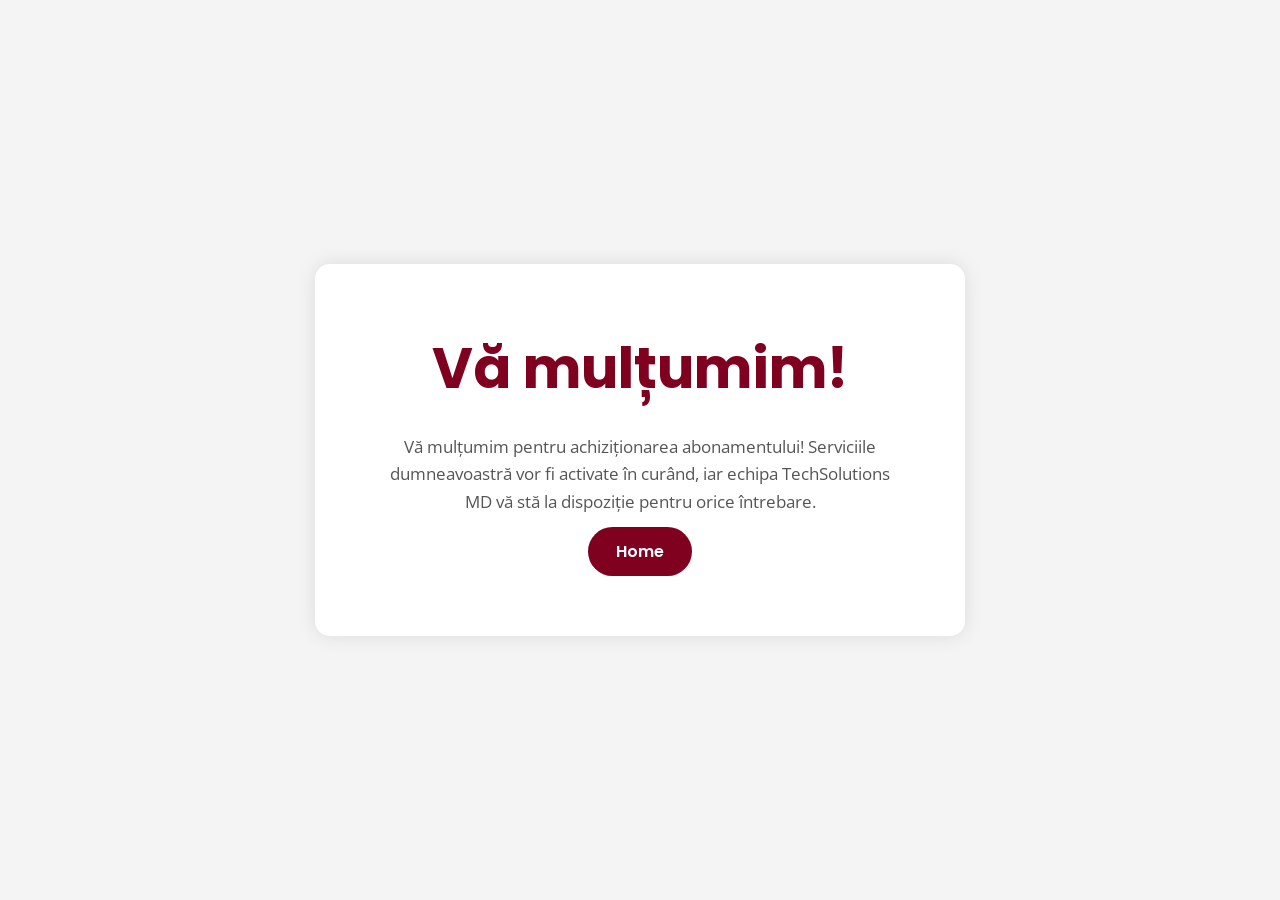
<file: pagini/abonament-success.html>
<!DOCTYPE html>
<html lang="ro">
<head>
    <meta charset="UTF-8">
    <meta name="viewport" content="width=device-width, initial-scale=1.0">

    <link rel="stylesheet" href="../css/style.css">
</head>

<body>

<section class="success-page">

    <div class="success-box">

        <h1>Vă mulțumim!</h1>

        <p>
            Vă mulțumim pentru achiziționarea abonamentului! 
            Serviciile dumneavoastră vor fi activate în curând, iar echipa TechSolutions MD vă stă la dispoziție pentru orice întrebare.
        </p>

        <a href="../index.html" class="btn">
            Home
        </a>

    </div>

</section>

</body>
</html>
</file>
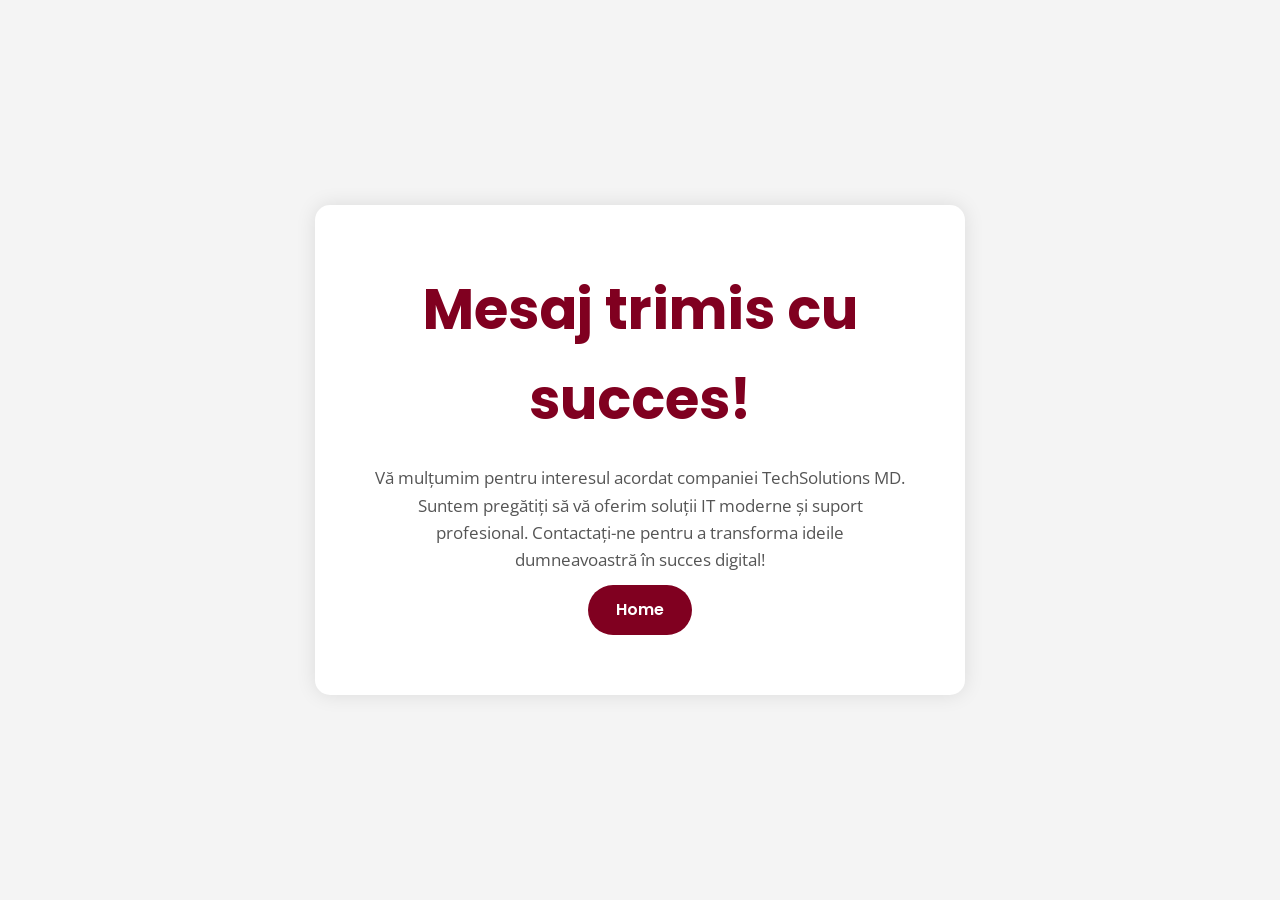
<file: pagini/contact-success.html>
<!DOCTYPE html>
<html lang="ro">
<head>
    <meta charset="UTF-8">
    <meta name="viewport" content="width=device-width, initial-scale=1.0">

    <link rel="stylesheet" href="../css/style.css">
</head>

<body>

<section class="success-page">

    <div class="success-box">

        <h1>Mesaj trimis cu succes!</h1>

        <p>
            Vă mulțumim pentru interesul acordat companiei TechSolutions MD. 
            Suntem pregătiți să vă oferim soluții IT moderne și suport profesional. 
            Contactați-ne pentru a transforma ideile dumneavoastră în succes digital!
        </p>

        <a href="../index.html" class="btn">
            Home
        </a>

    </div>

</section>

</body>
</html>
</file>
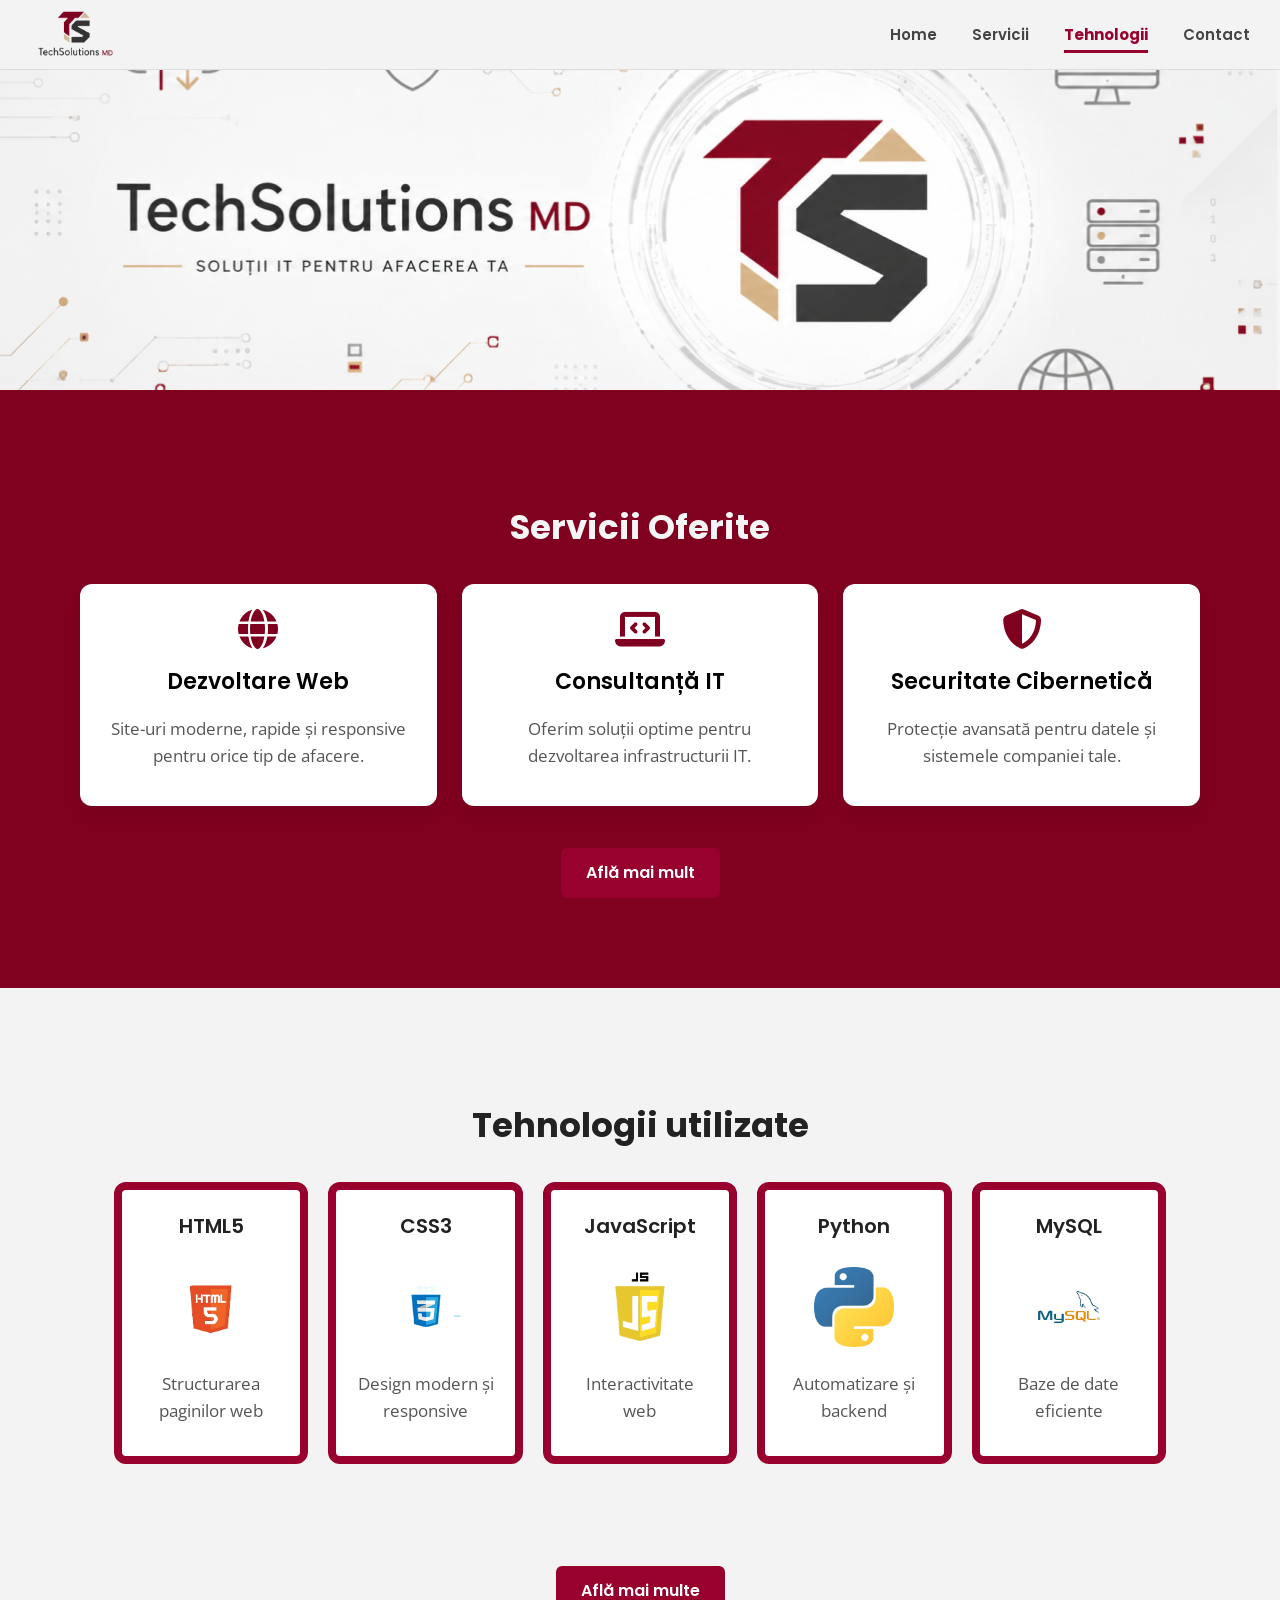
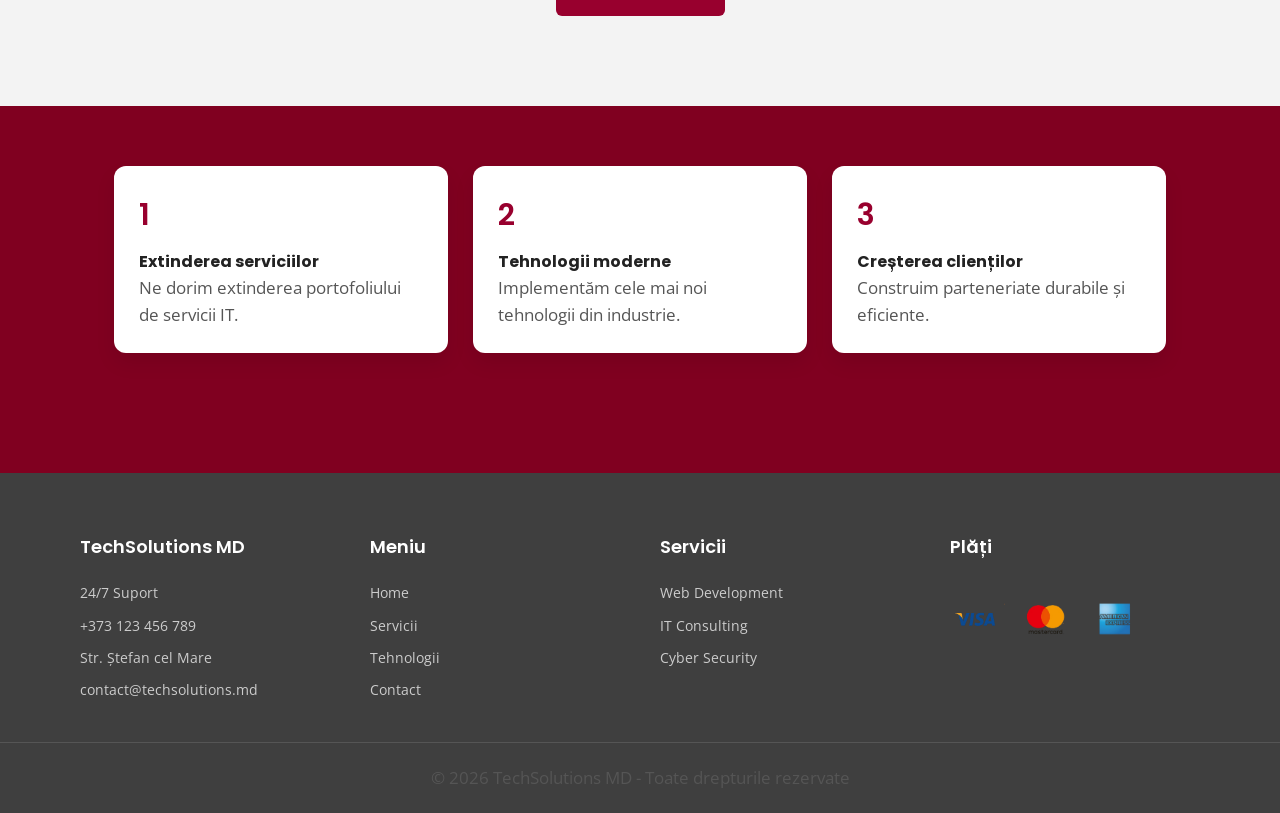
<file: pagini/portofoliu.html>
<!DOCTYPE html>
<html lang="ro">
<head>
    <meta charset="UTF-8">
    <meta name="viewport" content="width=device-width, initial-scale=1.0">

    <link rel="stylesheet" href="../css/style.css">
<link rel="stylesheet" href="../css/portofoliu.css">
    <link rel="stylesheet"
    href="https://cdnjs.cloudflare.com/ajax/libs/font-awesome/6.5.1/css/all.min.css">
</head>

<body>

<header>

    <div class="logo">
        <img src="../assets/images/logo.png" alt="Logo">
    </div>

    <nav>
        <a href="../index.html">Home</a>
        <a href="servicii.html">Servicii</a>
        <a href="tehnologii.html" class="active">Tehnologii</a>
        <a href="contact.html">Contact</a>
    </nav>

</header>

<section class="hero-tech">
 
    <div class="hero-content">
        <h1>Tehnologiile utilizate de TechSolutions MD</h1>
        <p>Construim soluții web moderne, rapide și sigure</p>
    </div>

</section>

<section class="services-section">

    <h2>Servicii Oferite</h2>

    <div class="service-cards">

        <div class="service-card">
             <i class="fa-solid fa-globe service-icon"></i>
            <h3>Dezvoltare Web</h3>
            <p>Site-uri moderne, rapide și responsive pentru orice tip de afacere.</p>
        </div>

        <div class="service-card">
            <i class="fa-solid fa-laptop-code service-icon"></i>
            <h3>Consultanță IT</h3>
            <p>Oferim soluții optime pentru dezvoltarea infrastructurii IT.</p>
        </div>

        <div class="service-card">
            <i class="fa-solid fa-shield-halved service-icon"></i>
            <h3>Securitate Cibernetică</h3>
            <p>Protecție avansată pentru datele și sistemele companiei tale.</p>
        </div>

    </div>

    <div class="center-btn">
        <a href="servicii.html" class="btn">Află mai mult</a>
    </div>

</section>

<section>

    <h2>Tehnologii utilizate</h2>

    <div class="tech-grid">

        <div class="tech-card">
            <h3>HTML5</h3>
            <img src="../assets/images/html.png" alt="">
            <p>Structurarea paginilor web</p>
        </div>

        <div class="tech-card">
            <h3>CSS3</h3>
            <img src="../assets/images/css.png" alt="">
            <p>Design modern și responsive</p>
        </div>

        <div class="tech-card">
            <h3>JavaScript</h3>
            <img src="../assets/images/js.png" alt="">
            <p>Interactivitate web</p>
        </div>

        <div class="tech-card">
            <h3>Python</h3>
            <img src="../assets/images/python.png" alt="">
            <p>Automatizare și backend</p>
        </div>

        <div class="tech-card">
            <h3>MySQL</h3>
            <img src="../assets/images/mysql.png" alt="">
            <p>Baze de date eficiente</p>
        </div>

    </div>
<div class="center-btn">
    <a href="tehnologii.html" class="btn">
        Află mai multe
    </a>
</div>
</section>

<section class="objectives-section">

    <div class="objective-cards">

        <div class="objective-card">
            <h3>1</h3>
            <h4>Extinderea serviciilor</h4>
            <p>Ne dorim extinderea portofoliului de servicii IT.</p>
        </div>

        <div class="objective-card">
            <h3>2</h3>
            <h4>Tehnologii moderne</h4>
            <p>Implementăm cele mai noi tehnologii din industrie.</p>
        </div>

        <div class="objective-card">
            <h3>3</h3>
            <h4>Creșterea clienților</h4>
            <p>Construim parteneriate durabile și eficiente.</p>
        </div>

    </div>

</section>

<footer>

    <div class="footer-container">

        <div class="footer-col">
            <h3>TechSolutions MD</h3>
            <p>24/7 Suport</p>
            <p>+373 123 456 789</p>
            <p>Str. Ștefan cel Mare</p>
            <p>contact@techsolutions.md</p>
        </div>

        <div class="footer-col">
            <h3>Meniu</h3>
            <a href="../index.html">Home</a>
            <a href="servicii.html">Servicii</a>
            <a href="tehnologii.html">Tehnologii</a>
            <a href="contact.html">Contact</a>
        </div>

        <div class="footer-col">
            <h3>Servicii</h3>
            <p>Web Development</p>
            <p>IT Consulting</p>
            <p>Cyber Security</p>
        </div>

        <div class="footer-col">
            <h3>Plăți</h3>
            <img src="../assets/images/visa.png" alt="">
            <img src="../assets/images/mastercard.png" alt="">
            <img src="../assets/images/amex.png" alt="">
        </div>

    </div>

    <div class="footer-bottom">
        <p>© 2026 TechSolutions MD - Toate drepturile rezervate</p>
    </div>

</footer>

</body>
</html>
</file>
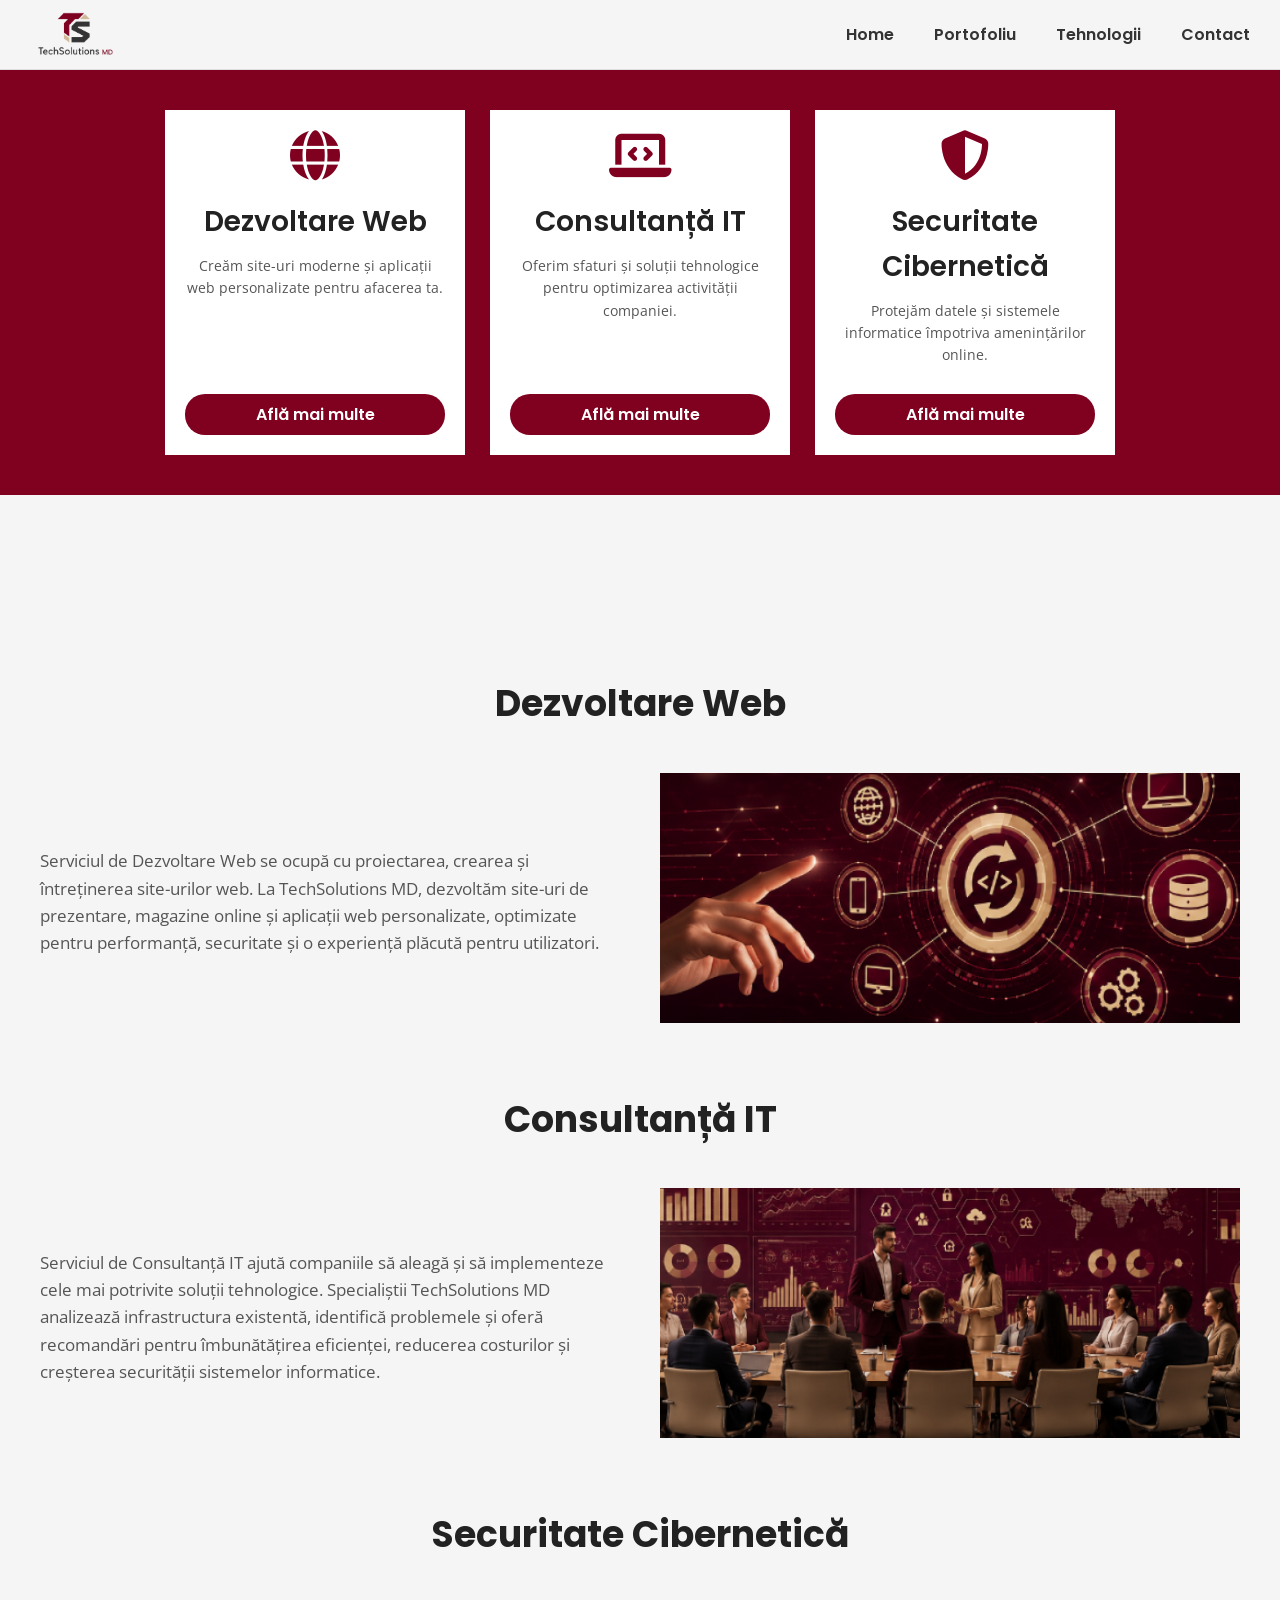
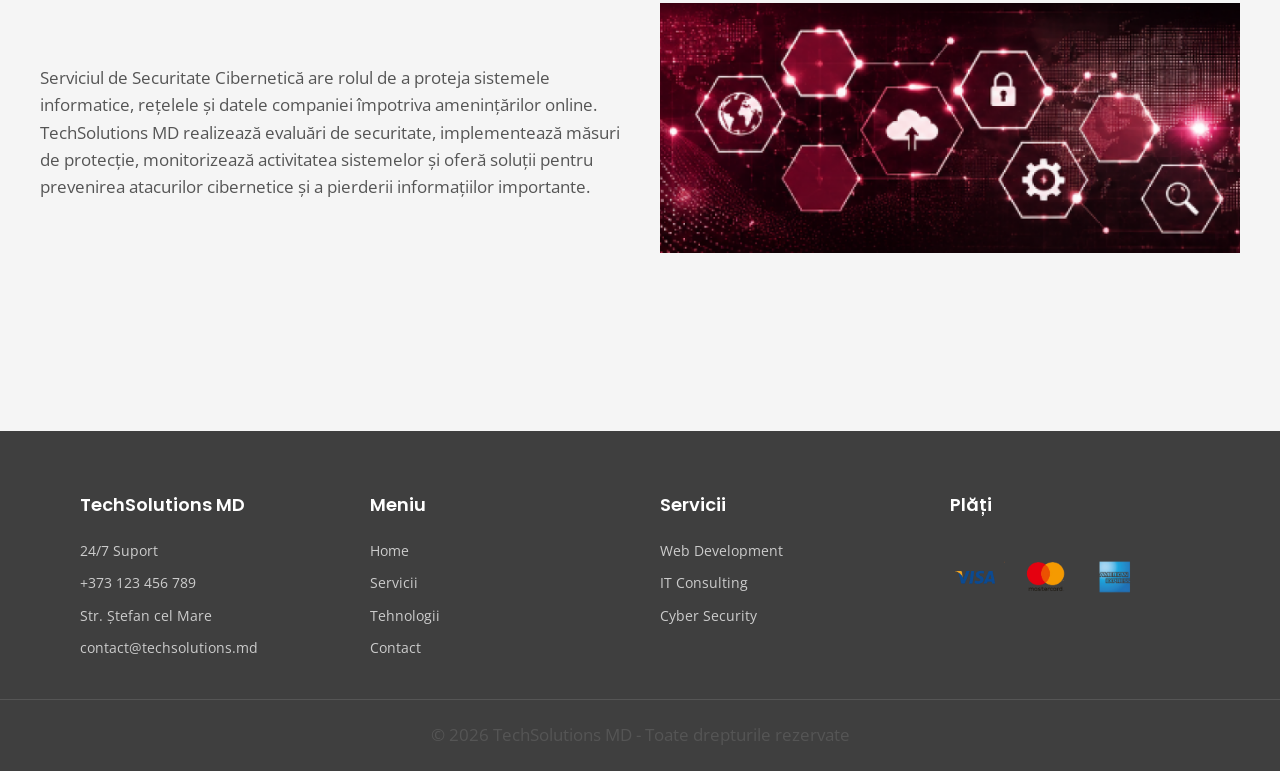
<file: pagini/servicii.html>
<!DOCTYPE html>
<html lang="ro">
<head>
    <meta charset="UTF-8">
    <meta name="viewport" content="width=device-width, initial-scale=1.0">
    <link rel="stylesheet" href="../css/style.css">
<link rel="stylesheet" href="../css/servicii.css">

<link rel="stylesheet"
href="https://cdnjs.cloudflare.com/ajax/libs/font-awesome/6.5.1/css/all.min.css">
</head>

<body>

<header>
    <div class="logo">
        <img src="../assets/images/logo.png" alt="Logo">
    </div>

    <nav>
        <a href="../index.html">Home</a>
        <a href="portofoliu.html">Portofoliu</a>
        <a href="tehnologii.html">Tehnologii</a>
        <a href="contact.html">Contact</a>
    </nav>
</header>
<section class="service-cards">
 <div class="container">
    <div class="service-card">
        <i class="fas fa-globe service-icon"></i>
        <h3>Dezvoltare Web</h3>
        <p>Creăm site-uri moderne și aplicații web personalizate pentru afacerea ta.</p>
        <a href="#web" class="btn">Află mai multe</a>
    </div>

    <div class="service-card">
        <i class="fas fa-laptop-code service-icon"></i>
        <h3>Consultanță IT</h3>
        <p>Oferim sfaturi și soluții tehnologice pentru optimizarea activității companiei.</p>
        <a href="#consultanta" class="btn">Află mai multe</a>
    </div>

    <div class="service-card">
        <i class="fas fa-shield-halved service-icon"></i>
        <h3>Securitate Cibernetică</h3>
        <p>Protejăm datele și sistemele informatice împotriva amenințărilor online.</p>
       <a href="#securitate" class="btn">Află mai multe</a>
    </div>
</div>
</section>
</div>
<section class="service-details">

    <h2 id="web">Dezvoltare Web</h2>

    <div class="service-row">

        <div class="text">
            <p>
                Serviciul de Dezvoltare Web se ocupă cu proiectarea, crearea și întreținerea site-urilor web. 
                La TechSolutions MD, dezvoltăm site-uri de prezentare, magazine online și aplicații web personalizate, optimizate pentru performanță, securitate și o experiență plăcută pentru utilizatori.
            </p>
        </div>

        <div class="image">
            <img src="../assets/images/web.png" alt="">
        </div>

    </div>

    <h2 id="consultanta">Consultanță IT</h2>

    <div class="service-row reverse">

        <div class="image">
            <img src="../assets/images/consulting.png" alt="">
        </div>

        <div class="text">
            <p>
                Serviciul de Consultanță IT ajută companiile să aleagă și să implementeze cele mai potrivite soluții tehnologice.
                 Specialiștii TechSolutions MD analizează infrastructura existentă, identifică problemele și oferă recomandări pentru îmbunătățirea eficienței, reducerea costurilor și creșterea securității sistemelor informatice.
            </p>
        </div>

    </div>

    <h2 id="securitate">Securitate Cibernetică</h2>

    <div class="service-row">

        <div class="text">
            <p>
                Serviciul de Securitate Cibernetică are rolul de a proteja sistemele informatice, rețelele și datele companiei împotriva amenințărilor online.
                 TechSolutions MD realizează evaluări de securitate, implementează măsuri de protecție, monitorizează activitatea sistemelor și oferă soluții pentru prevenirea atacurilor cibernetice și a pierderii informațiilor importante.
            </p>
        </div>

        <div class="image">
            <img src="../assets/images/security.png" alt="">
        </div>

    </div>

</section>


     <footer>

    <div class="footer-container">

        <div class="footer-col">
            <h3>TechSolutions MD</h3>
            <p>24/7 Suport</p>
            <p>+373 123 456 789</p>
            <p>Str. Ștefan cel Mare</p>
            <p>contact@techsolutions.md</p>
        </div>

        <div class="footer-col">
            <h3>Meniu</h3>
            <a href="../index.html">Home</a>
            <a href="servicii.html">Servicii</a>
            <a href="tehnologii.html">Tehnologii</a>
            <a href="contact.html">Contact</a>
        </div>

        <div class="footer-col">
            <h3>Servicii</h3>
            <p>Web Development</p>
            <p>IT Consulting</p>
            <p>Cyber Security</p>
        </div>

        <div class="footer-col">
            <h3>Plăți</h3>
            <img src="../assets/images/visa.png" alt="">
            <img src="../assets/images/mastercard.png" alt="">
            <img src="../assets/images/amex.png" alt="">
        </div>

    </div>

    <div class="footer-bottom">
        <p>© 2026 TechSolutions MD - Toate drepturile rezervate</p>
    </div>

</footer>

</body>
</html>
</file>
<file: css/style.css>
@import url('https://fonts.googleapis.com/css2?family=Open+Sans:wght@400;500;600&family=Poppins:wght@500;600;700&display=swap');

:root{
    --color-primary:#800020;
    --color-secondary:#d6c2a4;
    --color-dark:#3f3f3f;
    --color-light:#f4f4f4;

    --font-main:'Open Sans',sans-serif;
    --font-title:'Poppins',sans-serif;
}

*{
    margin:0;
    padding:0;
    box-sizing:border-box;
    font-family:var(--font-main);
}

body{
    background:var(--color-light);
    color:#333;
    line-height:1.6;
}
.container{
    width:90%;
    max-width:1200px;
    margin:0 auto;
}
h1,
h2,
h3,
h4,
h5,
h6{
    font-family:var(--font-title);
    color:#222;
}

h1{
    font-size:56px;
    font-weight:700;
}

h2{
    text-align:center;
    font-size:42px;
    font-weight:700;
    margin:60px 0 40px;
}

h3{
    font-size:24px;
    font-weight:600;
}

main{
    width:100%;
}


header{
    height:70px;
    display:flex;
    justify-content:space-between;
    align-items:center;
    padding:0 30px;
    border-bottom:1px solid #ddd;
}

nav{
    display:flex;
    gap:40px;
}


.service-cards{
    background:#800020;
    width:100%;
    padding:40px 0;
}

.container{
    max-width:1200px;
    margin:auto;
    display:flex;
    justify-content:center;
    gap:25px;
}

.logo img{
    width:90px;
    height:auto;
}

nav ul{
    list-style:none;
    display:flex;
    align-items:center;
    gap:45px;
}

nav li{
    list-style:none;
}

nav a{
    text-decoration:none;
    color:#333;
    font-size:16px;
    font-weight:600;
    font-family:var(--font-title);
    transition:.3s;
}

nav a:hover{
    color:#800020;
}

.page-banner{
    min-height:350px;

    background:
    linear-gradient(rgba(128,0,32,.45),
    rgba(128,0,32,.45)),
    url("../assets/images/banner-servicii.jpg");

    background-size:cover;
    background-position:center;

    color:white;
    display:flex;
    flex-direction:column;
    justify-content:center;
    padding:80px;
}

.tech-banner{
    min-height:350px;

    background:
    linear-gradient(rgba(128,0,32,.45),
    rgba(128,0,32,.45)),
    url("../assets/images/banner-tech.jpg");

    background-size:cover;
    background-position:center;

    color:white;
    display:flex;
    justify-content:center;
    padding:80px;
}

.contact-banner{
    min-height:250px;

    background:
    linear-gradient(rgba(128,0,32,.45),
    rgba(128,0,32,.45)),
    url("../assets/images/banner-contact.jpg");

    background-size:cover;
    background-position:center;

    color:white;
    display:flex;
    justify-content:center;
    align-items:center;
    padding:80px;
}

.page-banner h1,
.tech-banner h1,
.contact-banner h1{
    font-size:48px;
    margin-bottom:20px;
    animation:fadeIn 1s ease;
}

.page-banner p,
.tech-banner p,
.contact-banner p{
    max-width:700px;
}

h2{
    text-align:center;
    font-size:36px;
    margin:60px 0 40px;
}

h3{
    font-size:24px;
}

.btn,
button{
    background:#800020;
    color:white;
    border:none;
    border-radius:30px;
    padding:12px 28px;
    text-decoration:none;
    cursor:pointer;
    display:inline-block;
    margin-top:12px;
    transition:0.3s;
    font-family:var(--font-title);
    font-weight:600;
}

.btn:hover,
button:hover{
    background:#5f0018;
}

.card p,
.service-card p,
.tech-card p,
.contact-card p,
.plan p{
    margin-bottom:12px;
}

.plan .btn{
    margin-top:15px;
}

.cards{
    display:flex;
    justify-content:center;
    flex-wrap:wrap;
    gap:35px;
    padding:50px;
}

.card{
    width:320px;
    background:white;
    padding:30px;
    text-align:center;
    border-radius:12px;
    box-shadow:0 0 15px rgba(0,0,0,.08);
}

.card h3{
    margin-bottom:15px;
}

.card p{
    margin:20px 0;
    min-height:120px;
}

.card .btn{
    display:inline-block;
    margin-top:15px;
}

.tech-stats{
    display:flex;
    justify-content:center;
    gap:100px;
    text-align:center;
    padding:40px;
    background:white;
}

.tech-stats h3{
    margin-bottom:10px;
}

.contact-form-section{
    padding:70px;
}

.contact-form-section h2{
    margin-bottom:40px;
}

.contact-form-section form{
    max-width:900px;
    margin:auto;

    display:grid;
    grid-template-columns:1fr 1fr;
    gap:25px;
}

input,
textarea{
    padding:15px;
    border:1px solid #ddd;
    border-radius:8px;
    background:white;
}

textarea{
    grid-column:1/3;
    min-height:180px;
}

.contact-form-section button{
    grid-column:1/3;
    width:200px;
    justify-self:center;
}

.benefits{
    display:flex;
    justify-content:center;
    gap:80px;
    padding:50px;
}

.benefits-column p{
    margin-bottom:12px;
}

.success-page{
    height:100vh;
    display:flex;
    justify-content:center;
    align-items:center;
}

.success-box{
    background:white;
    padding:60px;
    border-radius:15px;
    max-width:650px;
    text-align:center;
    box-shadow:0 0 20px rgba(0,0,0,.1);
}

.success-box h1{
    color:var(--color-primary);
    margin-bottom:20px;
}

footer{
    background:#3f3f3f;
    color:#fff;
    padding:60px 0 20px;
}

.footer-container{
    max-width:1200px;
    margin:auto;
    display:grid;
    grid-template-columns:repeat(4,1fr);
    gap:40px;
    padding:0 40px;
}

.footer-col h3{
    margin-bottom:20px;
    font-size:18px;
    color:#fff;
}

.footer-col p,
.footer-col a{
    color:#ccc;
    text-decoration:none;
    display:block;
    margin-bottom:10px;
    font-size:14px;
    transition:0.3s;
}

.footer-col a:hover{
    color:#fff;
}

.footer-col img{
    width:55px;
    margin-right:10px;
    margin-top:10px;
    vertical-align:middle;
}
.footer-bottom{
    text-align:center;
    margin-top:40px;
    padding-top:20px;
    border-top:1px solid #555;
    font-size:13px;
    color:#aaa;
}

.social-icons{
    display:flex;
    gap:20px;
    margin-top:20px;
}

.social-icons a{
    font-size:32px;
    margin-right:0;
}

.payments{
    display:flex;
    align-items:flex-start;
    justify-content:flex-end;
    gap:15px;
    flex-wrap:wrap;
}

.payments img{
    width:60px;
    height:auto;
}

.footer-bottom{
    text-align:center;
    margin-top:30px;
    font-size:14px;
    line-height:1.8;
}

@keyframes fadeIn{

    from{
        opacity:0;
        transform:translateY(30px);
    }

    to{
        opacity:1;
        transform:translateY(0);
    }

}


@media(max-width:768px){

    header{
        flex-direction:column;
        padding:20px;
    }

    nav{
        flex-wrap:wrap;
        justify-content:center;
        margin-top:15px;
        gap:20px;
    }

    .service-row{
        flex-direction:column;
    }

    .tech-stats{
        flex-direction:column;
        gap:20px;
    }

    .benefits{
        flex-direction:column;
        gap:20px;
    }

    .contact-form-section form{
        grid-template-columns:1fr;
    }

    textarea,
    .contact-form-section button{
        grid-column:auto;
    }

    .footer-container{
        flex-direction:column;
    }
}

.plans{
    display:flex;
    justify-content:center;
    gap:25px;
    flex-wrap:wrap;
    align-items:stretch;
}

.plan{
    width:280px;
    background:#d8c3a5;
    border-radius:14px;
    overflow:hidden;
    box-shadow:0 6px 18px rgba(0,0,0,0.12);
    text-align:center;
    transition:0.3s;
    display:flex;
    flex-direction:column;
}

.plan:hover{
    transform:translateY(-10px);
    box-shadow:0 15px 35px rgba(0,0,0,0.18);
}

.featured{
    border:3px solid #800020;
    transform:scale(1.03);
}

.plan-header{
    background:#800020;
    color:white;
    padding:20px;
    min-height:160px;
    display:flex;
    flex-direction:column;
    justify-content:center;
}

.plan-header h3{
    margin:0 0 10px 0;
    font-size:30px;
    color:white;
}

.plan-header p{
    margin:0;
    color:white;
    font-size:18px;
    line-height:1.5;
}

.plan h4{
    font-size:50px;
    color:#800020;
    font-weight:bold;
    margin:25px 0;
}

.plan ul{
    list-style:none;
    padding:0 25px;
    margin-bottom:25px;
}

.plan ul li{
    padding:10px 0;
    border-bottom:1px solid rgba(0,0,0,0.1);
}

.plan li i{
    color:#800020;
    margin-right:8px;
}

.plan .btn{
    margin-top:auto;
    margin-bottom:25px;
    align-self:center;
}

section{
    padding:80px 0;
}

p{
    font-size:17px;
    color:#555;
}

.card{
    transition:0.3s;
}

.card:hover{
    transform:translateY(-8px);
}

input,
textarea,
select{
    font-family:var(--font-main);
    font-size:15px;
}

input:focus,
textarea:focus,
select:focus{
    outline:none;
    border-color:#800020;
    box-shadow:0 0 8px rgba(128,0,32,.15);
}

.page-banner h1,
.tech-banner h1,
.contact-banner h1{
    font-family:var(--font-title);
    font-weight:700;
}

.page-banner p,
.tech-banner p,
.contact-banner p{
    font-size:18px;
}
.hero{
    padding:100px 0;
    background:#f4f4f4;
}

.hero-content{
    max-width:1000px;
}

.hero-content h1{
    color:#800020;
    font-size:60px;
    margin-bottom:10px;
}

.hero-content h3{
    margin-bottom:25px;
}

.hero-content p{
    font-size:18px;
    line-height:1.9;
    max-width:1000px;
}

.home-banner{
    width:100%;
    overflow:hidden;
}

.home-banner img{
    width:100%;
    height:450px;
    object-fit:cover;
    display:block;
}
.home-banner {
  width: 100%;
  height: 450px;   
  overflow: hidden;  
}

.home-banner img {
  width: 100%;
  height: 100%;
  object-fit: cover;   
  display: block;     
}
header {
  margin-bottom: 0;
}

.home-banner {
  margin-top: 0;
}
.card-icon{
    display:block;
    font-size:42px;
    color:#800020;
    margin-bottom:15px;
    text-align:center;
}
.card-icon{
    display:block;
    font-size:48px;
    color:#800020;
    margin-bottom:18px;
    text-align:center;
}
.card{
    background:white;
    width:320px;
    padding:30px;
    text-align:center;
    border-radius:0;
    border:1px solid #ddd;
}
.servicii{
    background:#800020;
    padding:50px 40px;
}

.servicii h2{
    color:white;
    text-align:center;
    margin-bottom:35px;
}
.servicii{
    width:100%;
    background:#800020;
    padding:50px 40px;
}
.card{
    background:white;
    width:320px;
    padding:30px;
    text-align:center;
    border:1px solid #d9d9d9;
}
.contact-home{
    padding:60px 20px;
    text-align:center;
    background:#f5f5f5;
}

.contact-home h2{
    font-size:48px;
    margin-bottom:10px;
}

.contact-home p{
    font-size:18px;
    margin-bottom:40px;
}

.contact-home form{
    max-width:900px;
    margin:0 auto;

    display:grid;
    grid-template-columns:1fr 1fr;
    gap:35px 50px;
}

.contact-home input,
.contact-home select{
    width:100%;
    height:65px;
    padding:0 20px;
    border:none;
    border-radius:12px;
    background:#eceaea;
    font-size:18px;
}

.contact-home button{
    grid-column:1 / 3;
    justify-self:center;

    width:150px;
    height:50px;

    background:#800020;
    color:white;
    border:none;
    border-radius:25px;
    font-size:20px;
    cursor:pointer;
}
</file>
<file: css/portofoliu.css>
*{
    margin:0;
    padding:0;
    box-sizing:border-box;
}

:root{
    --primary:#98002e;
    --dark:#7a0025;
    --bg:#f3f3f3;
    --text:#333;
    --gold:#c9b8a3;
}

body{
    font-family:Arial, Helvetica, sans-serif;
    background:var(--bg);
    color:var(--text);
}

header{
    height:70px;
    display:flex;
    justify-content:space-between;
    align-items:center;
    padding:0 30px;
    border-bottom:1px solid #ddd;
}

nav{
    display:flex;
    gap:40px;
}


.service-cards{
    background:#800020;
    width:100%;
    padding:40px 0;
}

.container{
    max-width:1200px;
    margin:auto;
    display:flex;
    justify-content:center;
    gap:25px;
}

.logo img{
    height:55px;
}

nav{
    display:flex;
    gap:35px;
}

nav a{
    text-decoration:none;
    color:#444;
    font-size:15px;
    transition:.3s;
    position:relative;
}

nav a:hover{
    color:var(--primary);
}

nav a.active{
    color:var(--primary);
    font-weight:bold;
}

nav a.active::after{
    content:"";
    position:absolute;
    left:0;
    bottom:-6px;
    width:100%;
    height:3px;
    background:var(--primary);
}

.hero-tech{
    height:320px;
    background:
        linear-gradient(rgba(80,0,0,.6), rgba(30,0,0,.6)),
        url("../assets/images/banner.jpg");
    background-size:cover;
    background-position:center;

    display:flex;
    justify-content:center;
    align-items:center;
    text-align:center;
    color:white;
    padding:20px;
}

.hero-content h1{
    font-size:42px;
    margin-bottom:10px;
}

.hero-content p{
    font-size:18px;
}

.stats{
    display:grid;
    grid-template-columns:repeat(3,1fr);
    background:#fff;
    text-align:center;
    padding:25px 0;
    border-bottom:1px solid #ddd;
}

.stat-box{
    border-right:1px solid #ddd;
}

.stat-box:last-child{
    border-right:none;
}

.stat-box h3{
    font-size:18px;
    color:#555;
    margin-bottom:5px;
}

.stat-box span{
    font-size:26px;
    color:var(--gold);
    font-weight:bold;
}

section h2{
    text-align:center;
    font-size:34px;
    margin:50px 0 30px;
}

.service-cards{
    display:grid;
    grid-template-columns:repeat(3,1fr);
    gap:25px;
    padding:0 50px;
}

.service-card{
    background:#fff;
    color:#333;
}
.service-card p{
    color:#555;
}

.service-card:hover{
    transform:translateY(-5px);
}

.service-card h3{
    color:#000;
    margin-bottom:15px;
    font-size:22px;
}


.center-btn{
    text-align:center;
    margin:30px 0;
}

.btn{
    display:inline-block;
    background:var(--primary);
    color:#fff;
    padding:12px 25px;
    border-radius:6px;
    text-decoration:none;
    transition:.3s;
}

.btn:hover{
    background:var(--dark);
}


.tech-grid{
    display:grid;
    grid-template-columns:repeat(5,1fr);
    gap:20px;
    padding:0 50px 60px;
}

.tech-card{
    background:#fff;
    border:10px solid var(--primary);
    border-radius:12px;
    text-align:center;
    padding:20px;
    transition:.3s;
}

.tech-card:hover{
    transform:translateY(-8px);
}

.tech-card img{
    width:80px;
    height:80px;
    object-fit:contain;
    margin:15px 0;
}

.tech-card h3{
    font-size:20px;
    margin-bottom:10px;
}

.objective-cards{
    display:grid;
    grid-template-columns:repeat(3,1fr);
    gap:25px;
    padding:0 50px 60px;
}

.objective-card{
    background:#fff;
    padding:25px;
    border-radius:10px;
    box-shadow:0 5px 15px rgba(0,0,0,.08);
}

.objective-card h3{
    font-size:30px;
    color:var(--primary);
    margin-bottom:10px;
}


footer{
    background:#1e1e1e;
    color:#fff;
    padding:40px 50px 20px;
}

.footer-container{
    display:grid;
    grid-template-columns:repeat(4,1fr);
    gap:30px;
}

.footer-col h3{
    margin-bottom:10px;
}

.footer-col p,
.footer-col a{
    color:#ccc;
    font-size:14px;
    text-decoration:none;
    display:block;
    margin-bottom:6px;
}

.footer-bottom{
    text-align:center;
    margin-top:30px;
    font-size:13px;
    color:#aaa;
}


@media(max-width:992px){

    .service-cards,
    .objective-cards{
        grid-template-columns:1fr;
        padding:0 20px;
    }

    .tech-grid{
        grid-template-columns:repeat(2,1fr);
        padding:0 20px;
    }

    .stats{
        grid-template-columns:1fr;
    }

    .stat-box{
        border:none;
        padding:10px 0;
    }

    header{
        flex-direction:column;
        gap:10px;
    }
}

@media(max-width:600px){

    .tech-grid{
        grid-template-columns:1fr;
    }

    .hero-content h1{
        font-size:28px;
    }
}

.hero-tech{
       height:320px;
      background:url("../assets/images/banner.png");

    background-size:cover;
    background-position:center;
    background-repeat:no-repeat;

    display:flex;
    justify-content:flex-start;
    align-items:center;

    text-align:left;
    padding-left:80px;
    color:#f5f5f5;
}

.hero-content{
    max-width:700px;
}

.hero-content h1{
    font-size:42px;
    color:#f5f5f5;
    font-weight:700;
    margin-bottom:15px;
}

.hero-content p{
    font-size:18px;
    color:#f5f5f5;
}

.stats{
    display:grid;
    grid-template-columns:repeat(3,1fr);
    background:#fff;
    text-align:center;
    padding:25px;
    box-shadow:0 5px 20px rgba(0,0,0,.08);
}

.stat-box{
    border-right:1px solid #ddd;
}

.stat-box:last-child{
    border:none;
}

section{
    padding:60px 0;
}

.service-cards{
    display:grid;
    grid-template-columns:repeat(3,1fr);
    gap:25px;
    max-width:1200px;
    margin:auto;
    padding:0 40px;
}

.service-card{
    background:#800020;
    color:white;
    padding:25px;
    border-radius:12px;
    box-shadow:0 10px 20px rgba(0,0,0,.08);
}

.tech-grid{
    display:grid;
    grid-template-columns:repeat(5,1fr);
    gap:20px;
    width:90%;
    max-width:1200px;
    margin:auto;
}

.tech-card{
    background:#fff;
    border:8px solid #98002e;
    border-radius:12px;
    text-align:center;
    padding:20px;
}

.objective-cards{
    display:grid;
    grid-template-columns:repeat(3,1fr);
    gap:25px;
    width:90%;
    max-width:1200px;
    margin:auto;
}

.objective-card{
    background:#fff;
    padding:25px;
    border-radius:12px;
    box-shadow:0 10px 20px rgba(0,0,0,.08);
}

footer{
    background:#3f3f3f;
    color:#fff;
    padding:60px 0 20px;
}

.footer-container{
    max-width:1200px;
    margin:auto;
    display:grid;
    grid-template-columns:repeat(4,1fr);
    gap:40px;
    padding:0 40px;
}

.footer-col h3{
    margin-bottom:20px;
    font-size:18px;
    color:#fff;
}

.footer-col p,
.footer-col a{
    color:#ccc;
    text-decoration:none;
    display:block;
    margin-bottom:10px;
    font-size:14px;
    transition:0.3s;
}

.footer-col a:hover{
    color:#fff;
}

.footer-col img{
    width:55px;
    margin-right:10px;
    margin-top:10px;
    vertical-align:middle;
}
.footer-bottom{
    text-align:center;
    margin-top:40px;
    padding-top:20px;
    border-top:1px solid #555;
    font-size:13px;
    color:#aaa;
}

.social-icons{
    display:flex;
    gap:20px;
    margin-top:20px;
}

.social-icons a{
    font-size:32px;
    margin-right:0;
}

.payments{
    display:flex;
    align-items:flex-start;
    justify-content:flex-end;
    gap:15px;
    flex-wrap:wrap;
}

.payments img{
    width:60px;
    height:auto;
}

.footer-bottom{
    text-align:center;
    margin-top:30px;
    font-size:14px;
    line-height:1.8;
}

.service-card{
    background:#fff;
    color:#333;
    border-radius:12px;
    padding:25px;
    text-align:center;
}
.service-card h3{
    color:#000;
    margin-bottom:15px;
    font-size:22px;
}
.service-card p{
    color:#555;
    flex:1;
}
.service-icon{
    display:block;
    text-align:center;
    font-size:50px;
    color:#800020;
    margin-bottom:20px;
}
.objectives{
    background:#800020;
    color:white;
    padding:60px 0;
}
.objective-card{
    background:#fff;
    color:#333;
}

.hero-content{
    position:relative;
    z-index:2;
    color:white;
}
.services-section{
    background:#800020;
    width:100%;
    padding:60px 0;
}
.services-section h2{
    color:#f5f5f5;
}
.service-icon{
    font-size:40px;
    color:#800020;
    margin-bottom:15px;
}
.objectives-section{
    background:#800020;
    padding:60px 0;
}
.objectives-section h2{
    color:#fff;
}
.hero-content{
    display:none;
}
</file>
<file: css/servicii.css>
*{
    margin:0;
    padding:0;
    box-sizing:border-box;
}

body{
    font-family:'Open Sans',sans-serif;
    background:#f5f5f5;
    color:#3a3a3a;
}

header{
    height:70px;
    display:flex;
    justify-content:space-between;
    align-items:center;
    padding:0 30px;
    border-bottom:1px solid #ddd;
}

nav{
    display:flex;
    gap:40px;
}


.service-cards{
    background:#800020;
    width:100%;
    padding:40px 0;
}

.container{
    max-width:1200px;
    margin:auto;
    display:flex;
    justify-content:center;
    gap:25px;
}

.service-card{
    background:white;
    width:300px;
    padding:20px;
    text-align:center;
}

.service-card h3{
    font-family:'Poppins',sans-serif;
    font-size:28px;
    margin-bottom:10px;
}

.service-card p{
    font-size:14px;
    color:#555;
    margin-bottom:15px;
}

.btn{
    background:#800020;
    color:white;
    padding:8px 20px;
    border-radius:20px;
    display:inline-block;
    text-decoration:none;
}


.service-details{
    max-width:1200px;
    margin:40px auto;
}

.service-row{
    display:flex;
    gap:40px;
    margin-bottom:50px;
    align-items:center;
}

.service-row.reverse{
    flex-direction:row-reverse;
}

.text, .image{
    flex:1;
}

.image img{
    width:100%;
    height:250px;
    object-fit:cover;
}

   
footer{
    background:#3f3f3f;
    color:#fff;
    padding:60px 0 20px;
}

.footer-container{
    max-width:1200px;
    margin:auto;
    display:grid;
    grid-template-columns:repeat(4,1fr);
    gap:40px;
    padding:0 40px;
}

.footer-col h3{
    margin-bottom:20px;
    font-size:18px;
    color:#fff;
}

.footer-col p,
.footer-col a{
    color:#ccc;
    text-decoration:none;
    display:block;
    margin-bottom:10px;
    font-size:14px;
    transition:0.3s;
}

.footer-col a:hover{
    color:#fff;
}

.footer-col img{
    width:55px;
    margin-right:10px;
    margin-top:10px;
    vertical-align:middle;
}
.footer-bottom{
    text-align:center;
    margin-top:40px;
    padding-top:20px;
    border-top:1px solid #555;
    font-size:13px;
    color:#aaa;
}
.social-icons{
    display:flex;
    gap:20px;
    margin-top:20px;
}

.social-icons a{
    font-size:32px;
    margin-right:0;
}

.payments{
    display:flex;
    align-items:flex-start;
    justify-content:flex-end;
    gap:15px;
    flex-wrap:wrap;
}

.payments img{
    width:60px;
    height:auto;
}

.footer-bottom{
    text-align:center;
    margin-top:30px;
    font-size:14px;
    line-height:1.8;
}

.service-card{
    background:white;
    width:300px;
    padding:20px;
    text-align:center;

    display:flex;
    flex-direction:column;
}
.service-card p{
    flex:1;
}
.service-icon{
    display:block;
    text-align:center;
    font-size:50px;
    color:#800020;
    margin-bottom:20px;
}
</file>
